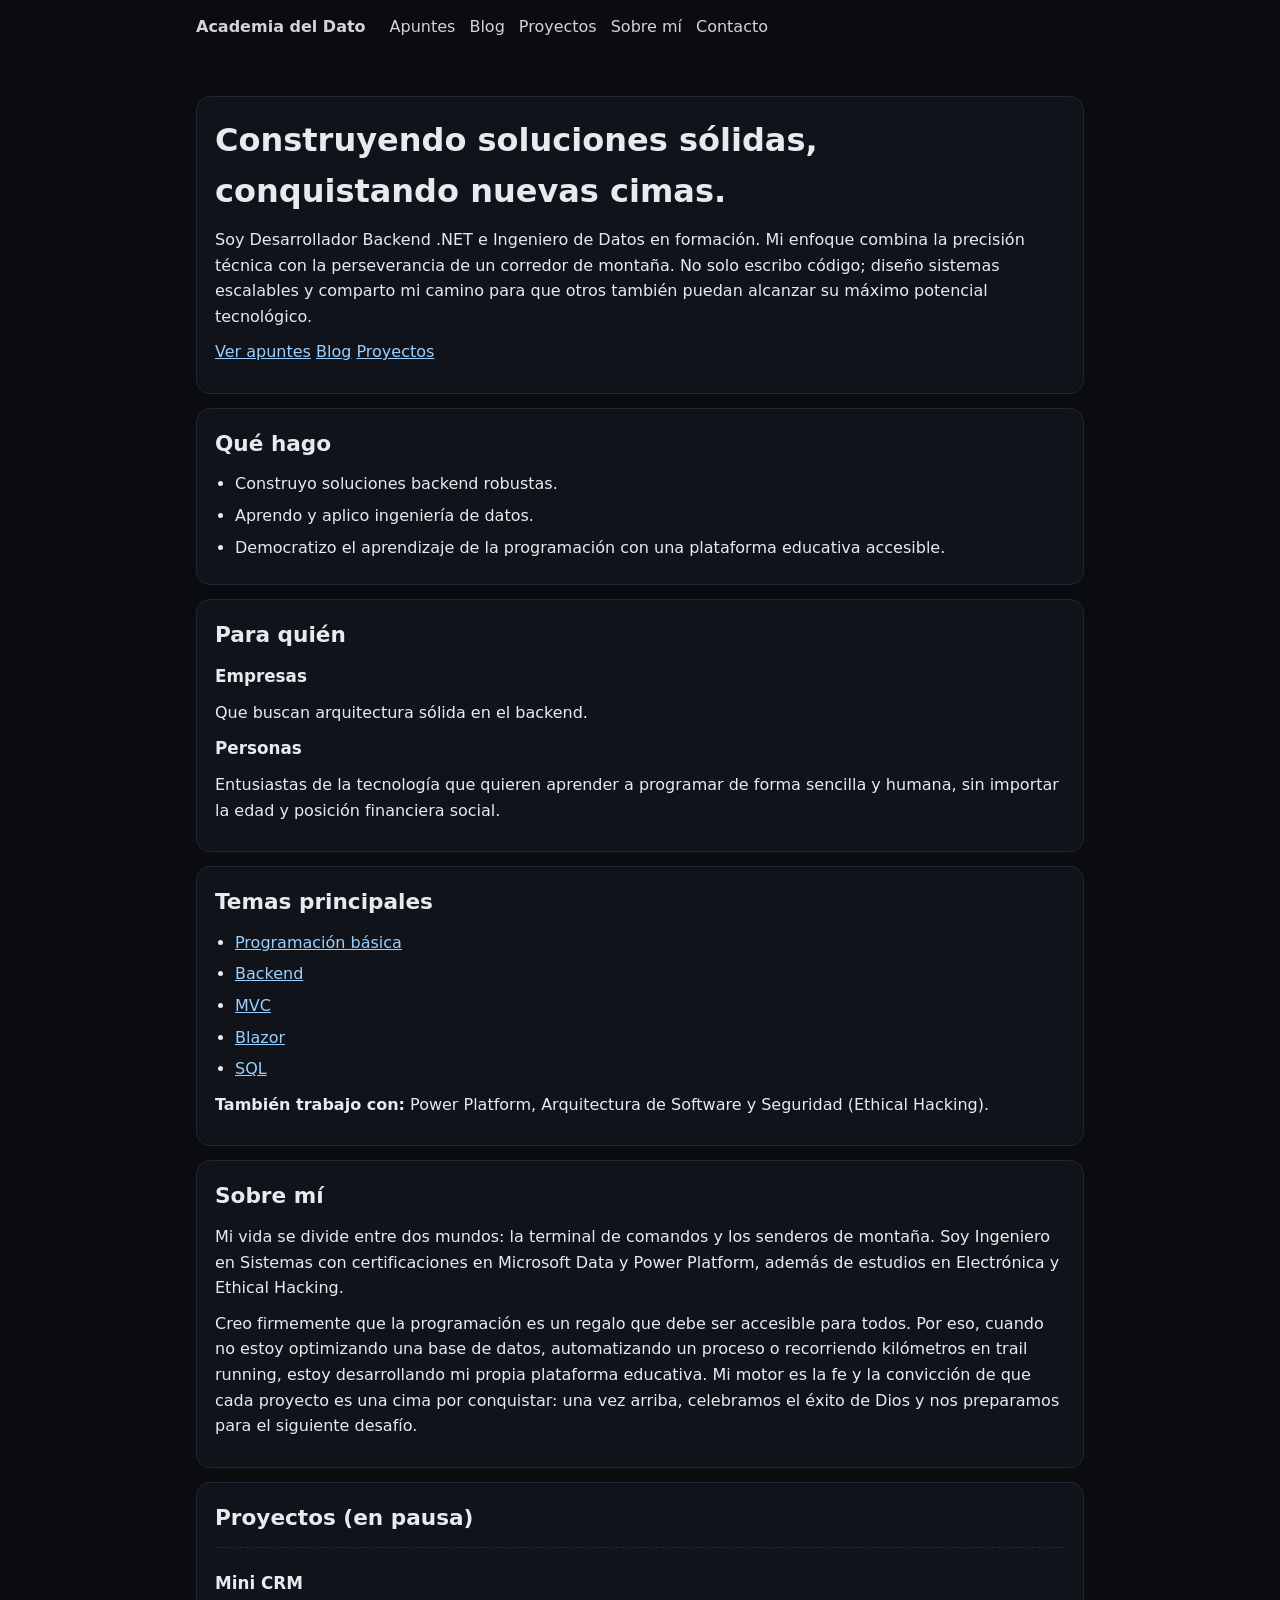
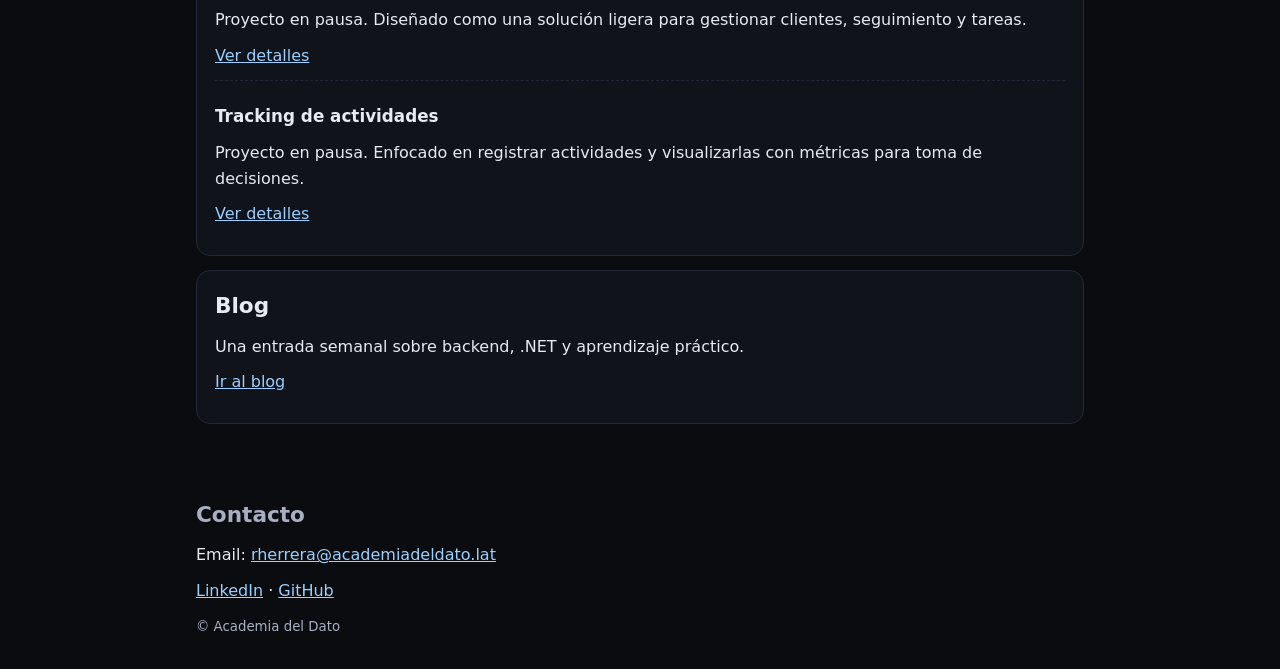
<file: index.html>
<!DOCTYPE html>
<html lang="es">
<head>
    <meta charset="UTF-8">
  <nav>

    <a href="../index.html" class="active">Academia del Dato</a>
    <a href="../pages/apuntes.html">Apuntes</a>
    <a href="../pages/blog.html">Blog</a>
    <a href="../pages/proyectos.html">Proyectos</a>
    <a href="#sobre-mi">Sobre mí</a>
    <a href="#contacto">Contacto</a>
  </nav>
  <link rel="stylesheet" href="styles.css">


</header>

<main>

  <!-- HERO -->
  <section id="hero">
    <h1>Construyendo soluciones sólidas, conquistando nuevas cimas.</h1>
    <p>
      Soy Desarrollador Backend .NET e Ingeniero de Datos en formación. Mi enfoque combina la precisión técnica
      con la perseverancia de un corredor de montaña. No solo escribo código; diseño sistemas escalables y comparto
      mi camino para que otros también puedan alcanzar su máximo potencial tecnológico.
    </p>

    <p>
      <a href="../pages/apuntes.html">Ver apuntes</a>
      <a href="../pages/blog.html">Blog</a>
      <a href="../pages/proyectos.html">Proyectos</a>

    </p>
  </section>

  <!-- QUÉ HAGO -->
  <section id="que-hago">
    <h2>Qué hago</h2>
    <ul>
      <li>Construyo soluciones backend robustas.</li>
      <li>Aprendo y aplico ingeniería de datos.</li>
      <li>Democratizo el aprendizaje de la programación con una plataforma educativa accesible.</li>
    </ul>
  </section>

  <!-- PARA QUIÉN -->
  <section id="para-quien">
    <h2>Para quién</h2>
    <div>
      <h3>Empresas</h3>
      <p>Que buscan arquitectura sólida en el backend.</p>
    </div>
    <div>
      <h3>Personas</h3>
      <p>
        Entusiastas de la tecnología que quieren aprender a programar de forma sencilla y humana,
        sin importar la edad y posición financiera social.
      </p>
    </div>
  </section>

  <!-- TEMAS PRINCIPALES -->
  <section id="temas">
    <h2>Temas principales</h2>
    <ul>
      <li><a href="..pages/apuntes.html#programacion-basica">Programación básica</a></li>
      <li><a href="..pages/apuntes.html#backend">Backend</a></li>
      <li><a href="..pages/apuntes.html#mvc">MVC</a></li>
      <li><a href="..pages/apuntes.html#blazor">Blazor</a></li>
      <li><a href="..pages/apuntes.html#sql">SQL</a></li>
    </ul>

    <p>
      <strong>También trabajo con:</strong> Power Platform, Arquitectura de Software y Seguridad (Ethical Hacking).
    </p>
  </section>

  <!-- SOBRE MÍ -->
  <section id="sobre-mi">
    <h2>Sobre mí</h2>
    <p>
      Mi vida se divide entre dos mundos: la terminal de comandos y los senderos de montaña. Soy Ingeniero en Sistemas
      con certificaciones en Microsoft Data y Power Platform, además de estudios en Electrónica y Ethical Hacking.
    </p>
    <p>
      Creo firmemente que la programación es un regalo que debe ser accesible para todos. Por eso, cuando no estoy
      optimizando una base de datos, automatizando un proceso o recorriendo kilómetros en trail running, estoy
      desarrollando mi propia plataforma educativa. Mi motor es la fe y la convicción de que cada proyecto es una cima
      por conquistar: una vez arriba, celebramos el éxito de Dios y nos preparamos para el siguiente desafío.
    </p>
  </section>

  <!-- PROYECTOS -->
  <section id="proyectos">
    <h2>Proyectos (en pausa)</h2>

    <article>
      <h3>Mini CRM</h3>
      <p>
        Proyecto en pausa. Diseñado como una solución ligera para gestionar clientes, seguimiento y tareas.
      </p>
      <p><a href="/proyectos.html#mini-crm">Ver detalles</a></p>
    </article>

    <article>
      <h3>Tracking de actividades</h3>
      <p>
        Proyecto en pausa. Enfocado en registrar actividades y visualizarlas con métricas para toma de decisiones.
      </p>
      <p><a href="/proyectos.html#tracking">Ver detalles</a></p>
    </article>
  </section>

  <!-- BLOG -->
  <section id="blog">
    <h2>Blog</h2>
    <p>Una entrada semanal sobre backend, .NET y aprendizaje práctico.</p>
    <p><a href="/blog.html">Ir al blog</a></p>
  </section>

</main>

<footer id="contacto">
  <h2>Contacto</h2>
  <p>Email: <a href="mailto:rherrera@academiadeldato.lat">rherrera@academiadeldato.lat</a></p>
  <p>
    <a href="#">LinkedIn</a> ·
    <a href="#">GitHub</a>
  </p>
  <small>© Academia del Dato</small>
</footer>
</html>
</file>
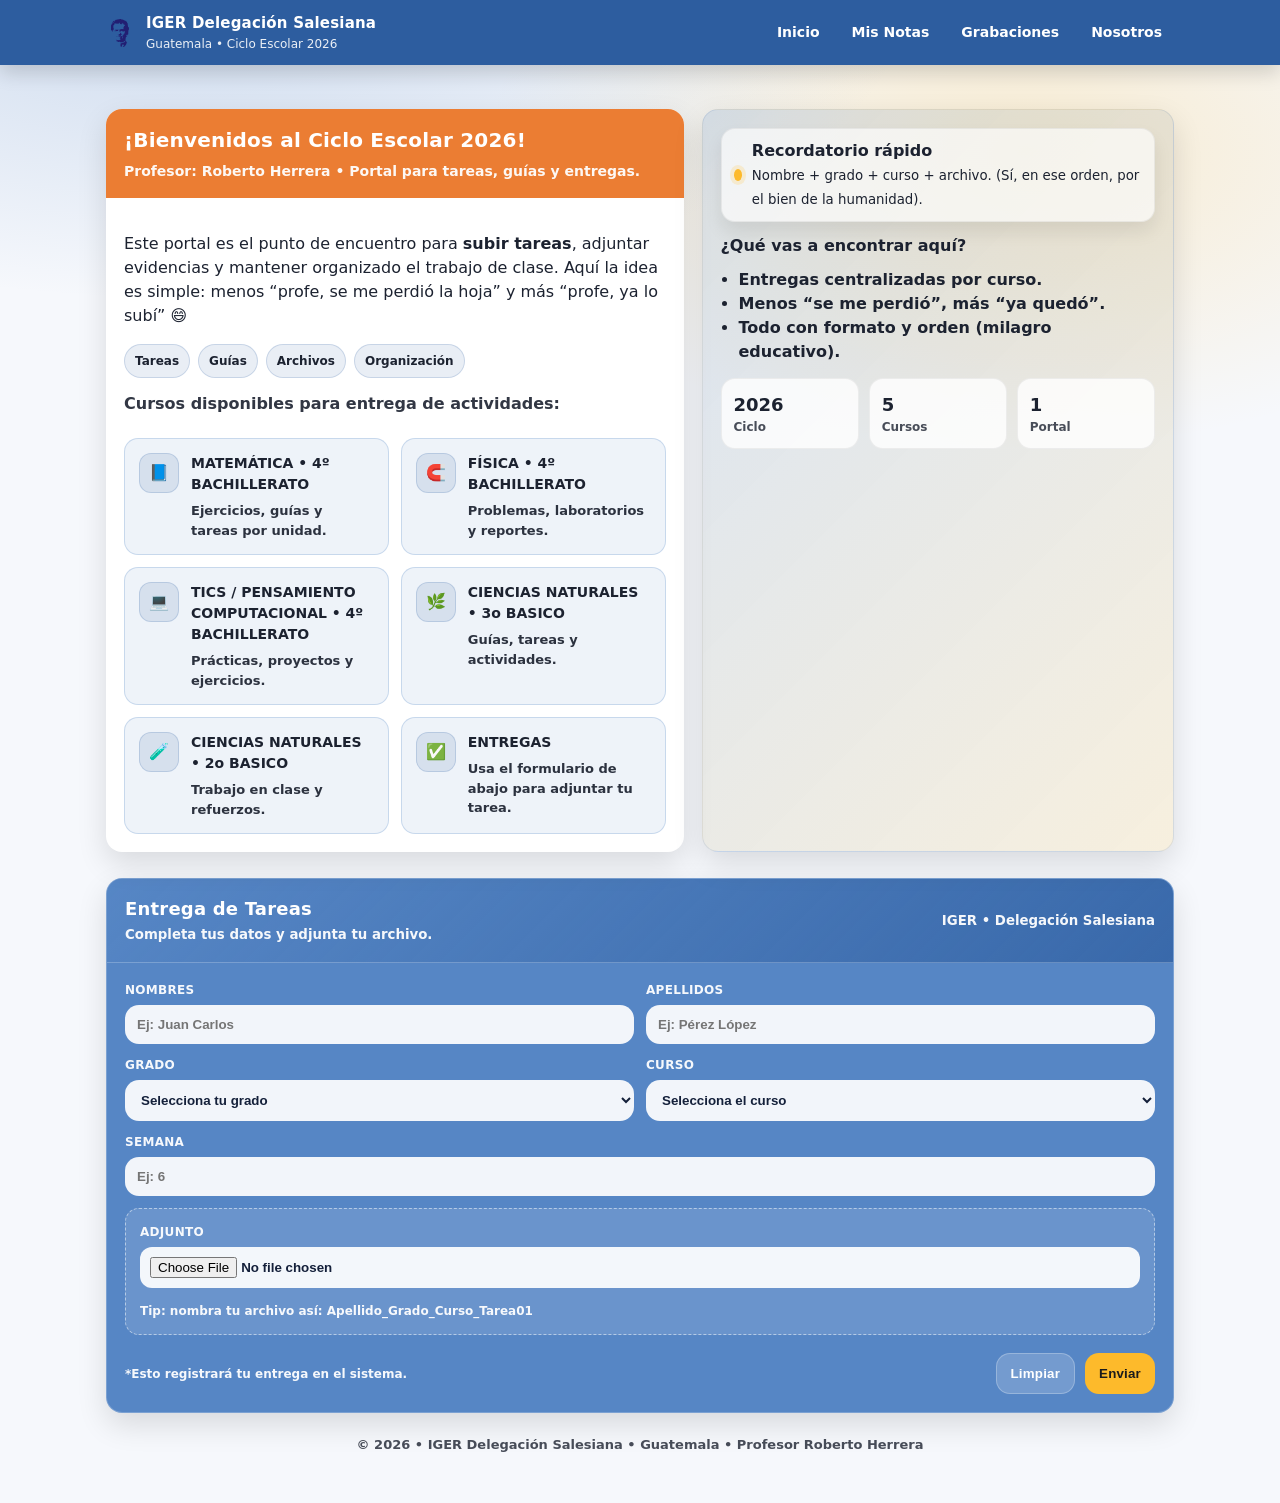
<file: iger/index.html>
<!DOCTYPE html>
<html lang="es">
<head>
  <meta charset="UTF-8" />
  <meta name="viewport" content="width=device-width, initial-scale=1.0" />
  <title>IGER Delegación Salesiana | Bienvenida 2026</title>

  <link rel="stylesheet" href="styles.css">
</head>

<body>
  <!-- NAVBAR -->
  <header class="navbar">
    <div class="navwrap">
      <div class="brand">
       <div class="logo" aria-label="Logo IGER">
    <img src="img/quetzal.svg" alt="Logo IGER" width="78" height="78">
  </div>
        <div>
          <h1>IGER Delegación Salesiana</h1>
          <p>Guatemala • Ciclo Escolar 2026</p>
        </div>
      </div>

      <nav aria-label="Menú principal">
        <ul class="navmenu">
          <li><a href="index.html">Inicio</a></li>
      <li><a href="Pages/Notas.html">Mis Notas</a></li>
      <li><a href="Pages/grabaciones.html">Grabaciones</a></li>
      <li><a href="Pages/Nosotros.html">Nosotros</a></li>
        </ul>
      </nav>
    </div>
  </header>

  <main class="container">
    <!-- HERO -->
    <section class="hero">
      <article class="card">
        <div class="card-head">
          <h2>¡Bienvenidos al Ciclo Escolar 2026!</h2>
          <p>Profesor: Roberto Herrera • Portal para tareas, guías y entregas.</p>
        </div>
        <div class="card-body">
          <p>
            Este portal es el punto de encuentro para <b>subir tareas</b>, adjuntar evidencias y mantener
            organizado el trabajo de clase. Aquí la idea es simple: menos “profe, se me perdió la hoja” y más
            “profe, ya lo subí” 😄
          </p>

          <div class="chips" aria-label="Etiquetas">
            <span class="chip">Tareas</span>
            <span class="chip">Guías</span>
            <span class="chip">Archivos</span>
            <span class="chip">Organización</span>
          </div>

          <p style="margin-top:14px; font-weight:650; opacity:.9;">
            Cursos disponibles para entrega de actividades:
          </p>

          <div class="courses">
            <div class="grid">
              <div class="course">
                <div class="icon">📘</div>
                <div>
                  <h4>MATEMÁTICA • 4º BACHILLERATO</h4>
                  <p>Ejercicios, guías y tareas por unidad.</p>
                </div>
              </div>

              <div class="course">
                <div class="icon">🧲</div>
                <div>
                  <h4>FÍSICA • 4º BACHILLERATO</h4>
                  <p>Problemas, laboratorios y reportes.</p>
                </div>
              </div>

              <div class="course">
                <div class="icon">💻</div>
                <div>
                  <h4>TICS / PENSAMIENTO COMPUTACIONAL • 4º BACHILLERATO</h4>
                  <p>Prácticas, proyectos y ejercicios.</p>
                </div>
              </div>

              <div class="course">
                <div class="icon">🌿</div>
                <div>
                  <h4>CIENCIAS NATURALES • 3o BASICO</h4>
                  <p>Guías, tareas y actividades.</p>
                </div>
              </div>

              <div class="course">
                <div class="icon">🧪</div>
                <div>
                  <h4>CIENCIAS NATURALES • 2o BASICO</h4>
                  <p>Trabajo en clase y refuerzos.</p>
                </div>
              </div>

              <div class="course">
                <div class="icon">✅</div>
                <div>
                  <h4>ENTREGAS</h4>
                  <p>Usa el formulario de abajo para adjuntar tu tarea.</p>
                </div>
              </div>
            </div>
          </div>
        </div>
      </article>

      <aside class="card aside">
        <div class="card-body">
          <div class="badge">
            <span class="dot"></span>
            <div>
              <b>Recordatorio rápido</b><br />
              <small>Nombre + grado + curso + archivo. (Sí, en ese orden, por el bien de la humanidad).</small>
            </div>
          </div>

          <p style="margin: 0 0 10px; font-weight:700;">
            ¿Qué vas a encontrar aquí?
          </p>
          <ul style="margin:0; padding-left:18px; font-weight:650;">
            <li>Entregas centralizadas por curso.</li>
            <li>Menos “se me perdió”, más “ya quedó”.</li>
            <li>Todo con formato y orden (milagro educativo).</li>
          </ul>

          <div class="kpi" aria-label="Indicadores">
            <div class="mini">
              <b>2026</b>
              <span>Ciclo</span>
            </div>
            <div class="mini">
              <b>5</b>
              <span>Cursos</span>
            </div>
            <div class="mini">
              <b>1</b>
              <span>Portal</span>
            </div>
          </div>
        </div>
      </aside>
    </section>

    <!-- FORM -->
<section class="form-section" aria-label="Formulario de entrega">
  <div class="form-wrap">
    <div class="form-head">
      <div>
        <h3>Entrega de Tareas</h3>
        <small>Completa tus datos y adjunta tu archivo.</small>
      </div>
      <small style="font-weight:800;">IGER • Delegación Salesiana</small>
    </div>

    <!-- ✅ CAMBIOS CLAVE: action, method, enctype -->
    <form action="insert.php" method="POST" enctype="multipart/form-data">
      <div class="field">
        <label for="nombres">Nombres</label>
        <input id="nombres" name="nombres" type="text" placeholder="Ej: Juan Carlos" required />
      </div>

      <div class="field">
        <label for="apellidos">Apellidos</label>
        <input id="apellidos" name="apellidos" type="text" placeholder="Ej: Pérez López" required />
      </div>

      <div class="field">
        <label for="grado">Grado</label>
        <select id="grado" name="grado" required>
          <option value="" selected>Selecciona tu grado</option>
          <option>2o BASICO</option>
          <option>3o BASICO</option>
          <option>4o BACHILLERATO</option>
        </select>
      </div>

      <div class="field">
        <label for="curso">Curso</label>
        <select id="curso" name="curso" required>
          <option value="" selected>Selecciona el curso</option>
          <option>MATEMATICA</option>
          <option>FISICA</option>
          <option>TICS</option>
          <option>CIENCIAS NATURALES</option>
        </select>
      </div>

      <!-- ✅ NUEVO: Semana -->
      <div class="field full">
        <label for="semana">Semana</label>
        <input
          id="semana"
          name="semana"
          type="number"
          min="1"
          max="52"
          placeholder="Ej: 6"
          required
        />
      </div>

      <div class="field full upload">
        <label for="archivo">Adjunto</label>
        <input id="archivo" name="archivo" type="file" required />
        <div class="hint" style="margin-top:8px;">
          Tip: nombra tu archivo así: <b>Apellido_Grado_Curso_Tarea01</b>
        </div>
      </div>

      <div class="actions">
        <span class="hint">*Esto registrará tu entrega en el sistema.</span>
        <div style="display:flex; gap:10px; flex-wrap:wrap;">
          <button class="btn btn-secondary" type="reset">Limpiar</button>

          <!-- ✅ CAMBIO: submit real -->
          <button class="btn btn-primary" type="submit">Enviar</button>
        </div>
      </div>
    </form>
  </div>
</section>

    <footer>
      © 2026 • IGER Delegación Salesiana • Guatemala • Profesor Roberto Herrera
    </footer>
  </main>
</body>
</html>
</file>
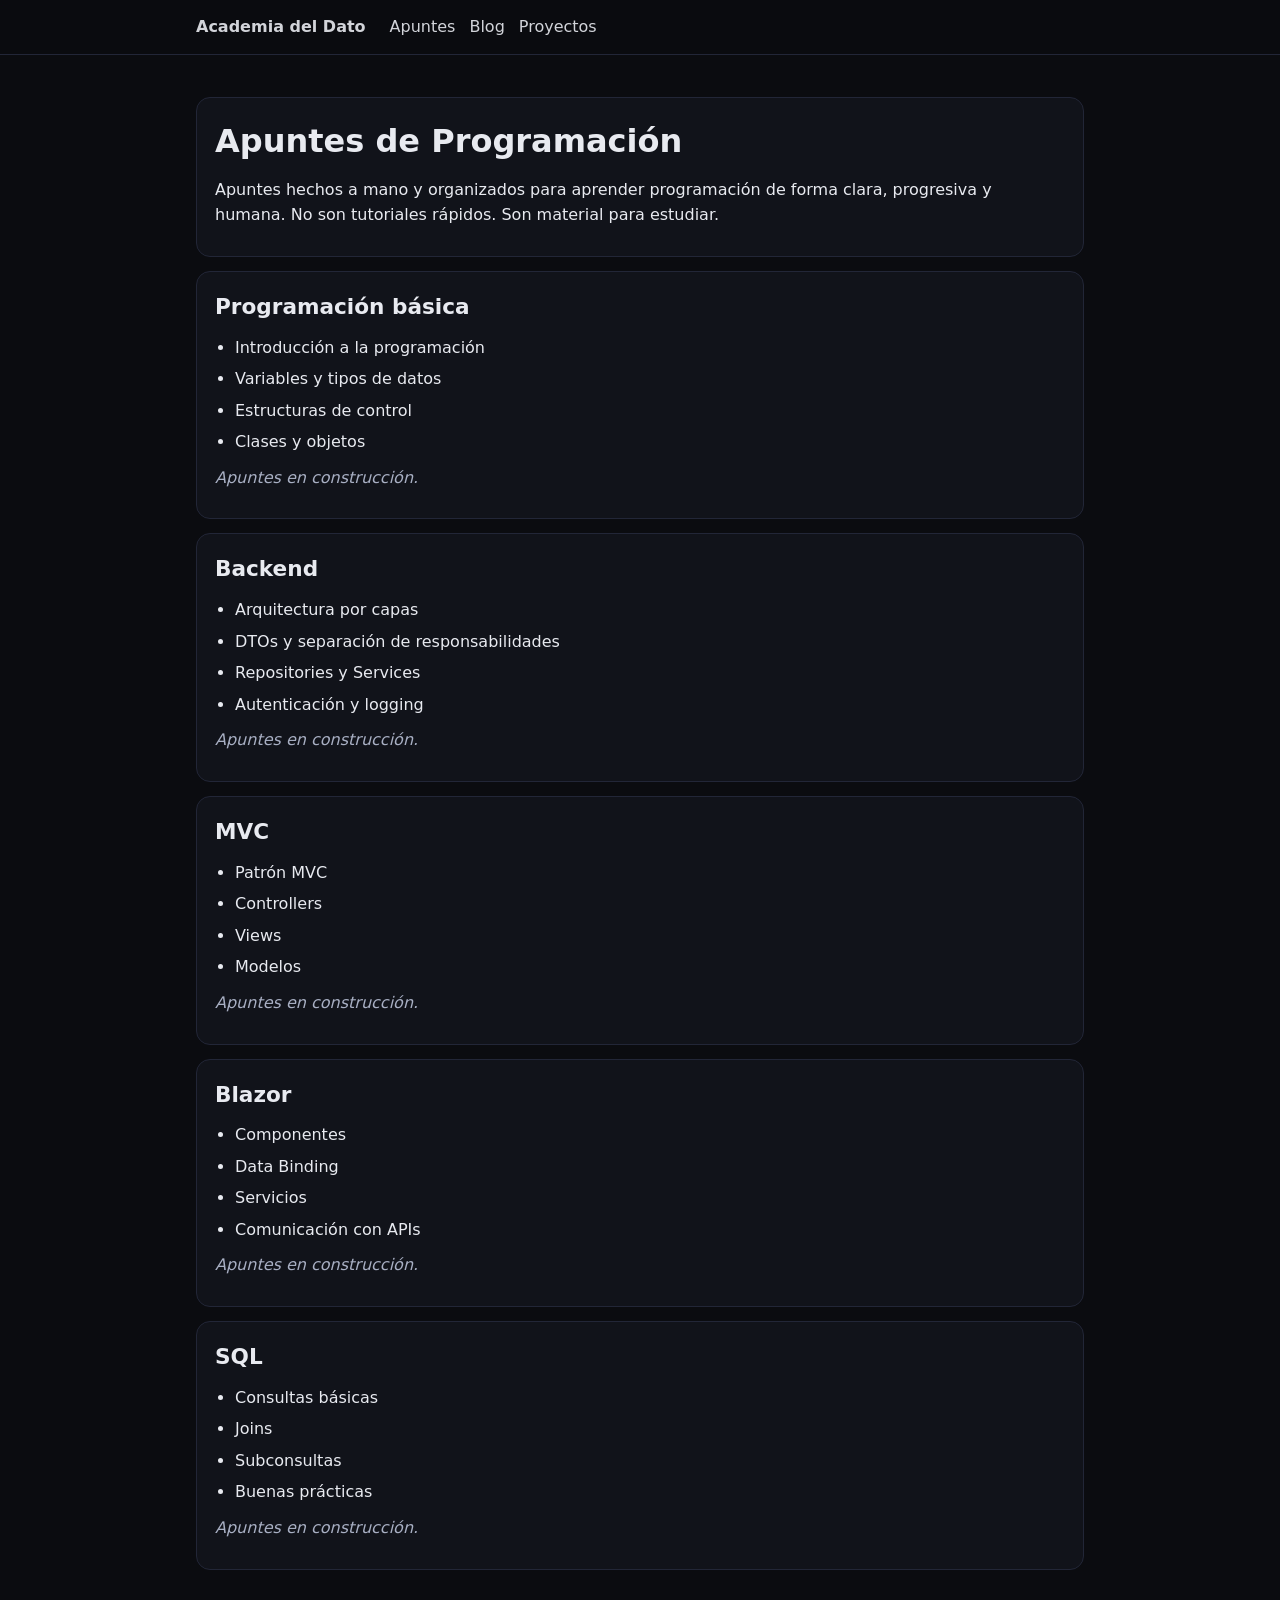
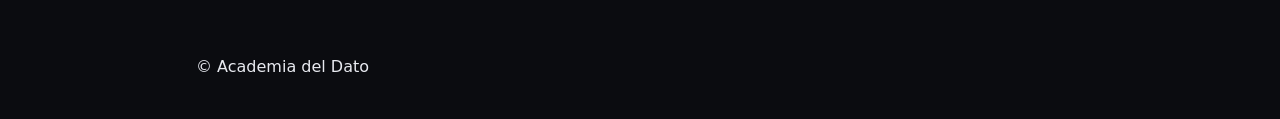
<file: pages/apuntes.html>
<!DOCTYPE html>
<html lang="es">
<header>
     <meta charset="UTF-8">
  <nav>
    <a href="../index.html">Academia del Dato</a>
    <a href="../pages/apuntes.html" class="active">Apuntes</a>
    <a href="../pages/blog.html">Blog</a>
    <a href="../pages/proyectos.html">Proyectos</a>
  </nav>
  <link rel="stylesheet" href="../styles.css">

</header>

<main>

  <section id="intro">
    <h1>Apuntes de Programación</h1>
    <p>
      Apuntes hechos a mano y organizados para aprender programación de forma
      clara, progresiva y humana.  
      No son tutoriales rápidos. Son material para estudiar.
    </p>
  </section>

  <!-- PROGRAMACIÓN BÁSICA -->
  <section id="programacion-basica">
    <h2>Programación básica</h2>
    <ul>
      <li>Introducción a la programación</li>
      <li>Variables y tipos de datos</li>
      <li>Estructuras de control</li>
      <li>Clases y objetos</li>
    </ul>
    <p><em>Apuntes en construcción.</em></p>
  </section>

  <!-- BACKEND -->
  <section id="backend">
    <h2>Backend</h2>
    <ul>
      <li>Arquitectura por capas</li>
      <li>DTOs y separación de responsabilidades</li>
      <li>Repositories y Services</li>
      <li>Autenticación y logging</li>
    </ul>
    <p><em>Apuntes en construcción.</em></p>
  </section>

  <!-- MVC -->
  <section id="mvc">
    <h2>MVC</h2>
    <ul>
      <li>Patrón MVC</li>
      <li>Controllers</li>
      <li>Views</li>
      <li>Modelos</li>
    </ul>
    <p><em>Apuntes en construcción.</em></p>
  </section>

  <!-- BLAZOR -->
  <section id="blazor">
    <h2>Blazor</h2>
    <ul>
      <li>Componentes</li>
      <li>Data Binding</li>
      <li>Servicios</li>
      <li>Comunicación con APIs</li>
    </ul>
    <p><em>Apuntes en construcción.</em></p>
  </section>

  <!-- SQL -->
  <section id="sql">
    <h2>SQL</h2>
    <ul>
      <li>Consultas básicas</li>
      <li>Joins</li>
      <li>Subconsultas</li>
      <li>Buenas prácticas</li>
    </ul>
    <p><em>Apuntes en construcción.</em></p>
  </section>

</main>

<footer>
  <p>© Academia del Dato</p>
</footer>
</html>
</file>
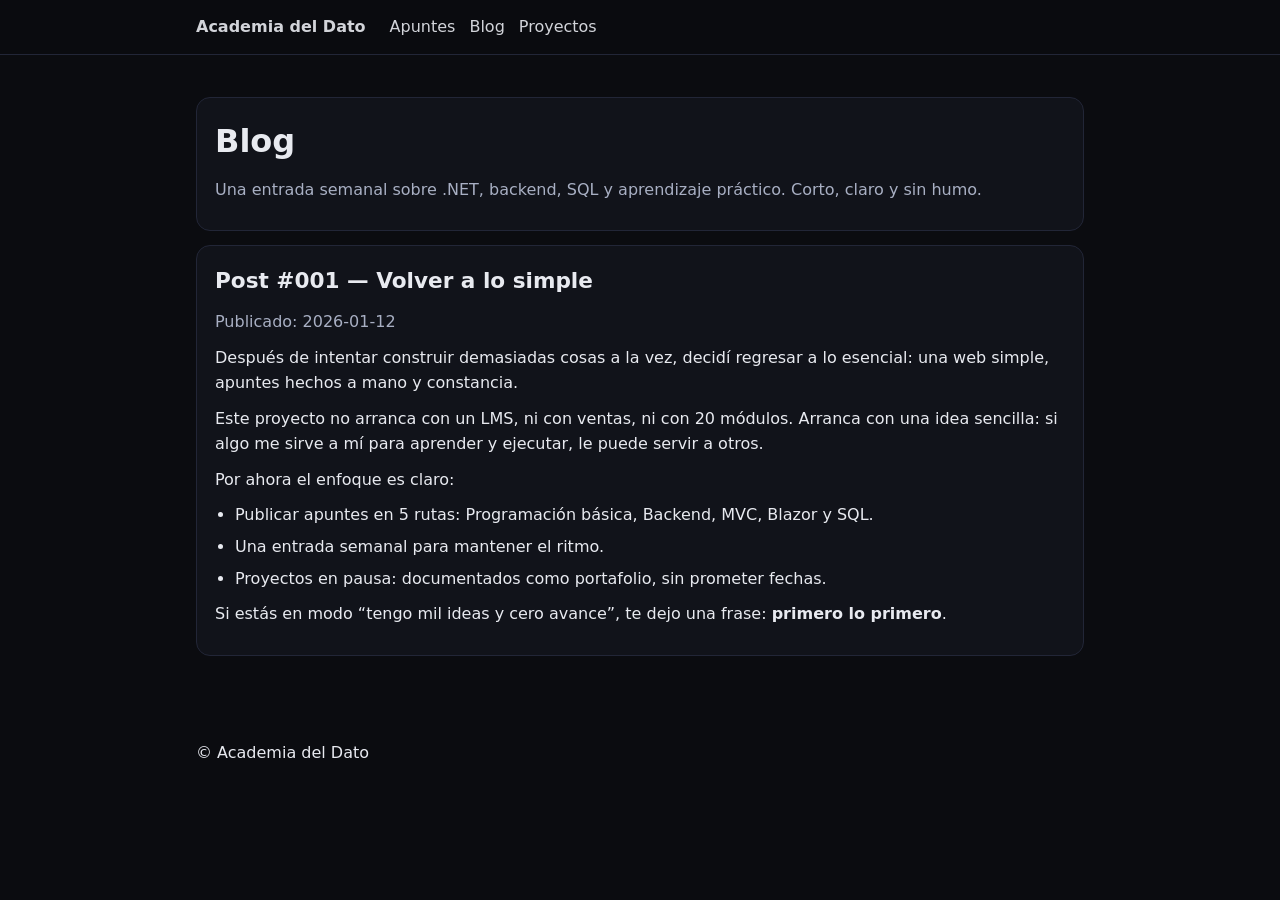
<file: pages/blog.html>
<!DOCTYPE html>
<html lang="es">
<header>
     <meta charset="UTF-8">
  <nav>
    <a href="../index.html">Academia del Dato</a>
     <a href="../pages/apuntes.html">Apuntes</a>
    <a href="../pages/blog.html" class="active">Blog</a>
    <a href="../pages/proyectos.html">Proyectos</a>
  </nav>
   <link rel="stylesheet" href="../styles.css">
</header>

<main>
  <section id="intro">
    <h1>Blog</h1>
    <p class="muted">
      Una entrada semanal sobre .NET, backend, SQL y aprendizaje práctico.
      Corto, claro y sin humo.
    </p>
  </section>

  <section id="post-001">
    <h2>Post #001 — Volver a lo simple</h2>
    <p class="muted">Publicado: 2026-01-12</p>

    <p>
      Después de intentar construir demasiadas cosas a la vez, decidí regresar a lo esencial:
      una web simple, apuntes hechos a mano y constancia.
    </p>

    <p>
      Este proyecto no arranca con un LMS, ni con ventas, ni con 20 módulos.
      Arranca con una idea sencilla: si algo me sirve a mí para aprender y ejecutar,
      le puede servir a otros.
    </p>

    <p>
      Por ahora el enfoque es claro:
    </p>

    <ul>
      <li>Publicar apuntes en 5 rutas: Programación básica, Backend, MVC, Blazor y SQL.</li>
      <li>Una entrada semanal para mantener el ritmo.</li>
      <li>Proyectos en pausa: documentados como portafolio, sin prometer fechas.</li>
    </ul>

    <p>
      Si estás en modo “tengo mil ideas y cero avance”, te dejo una frase:
      <strong>primero lo primero</strong>.
    </p>
  </section>
</main>

<footer>
  <p>© Academia del Dato</p>
</footer>
</html>
</file>
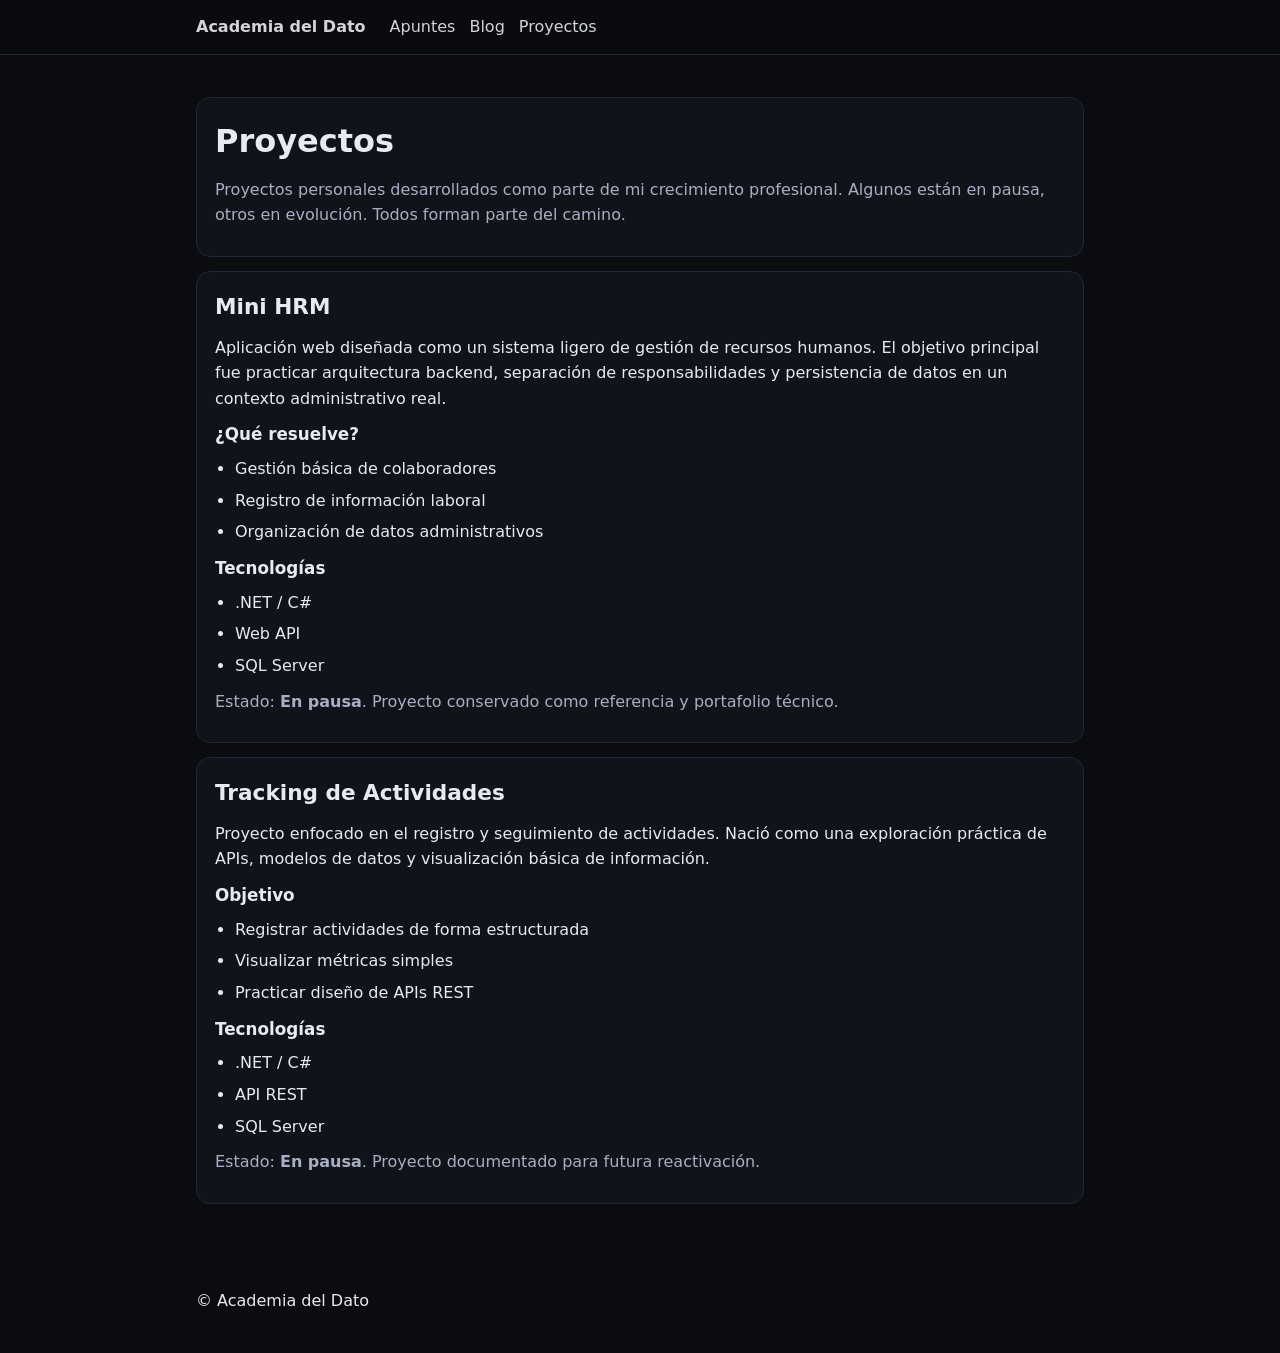
<file: pages/proyectos.html>
<!DOCTYPE html>
<html lang="es">
<head>
  <meta charset="UTF-8">
  <title>Proyectos | Academia del Dato</title>
  <link rel="stylesheet" href="../styles.css">
</head>
<body>

<header>
  <nav>
    <a href="../index.html">Academia del Dato</a>
    <a href="apuntes.html">Apuntes</a>
    <a href="blog.html">Blog</a>
    <a href="proyectos.html" class="active">Proyectos</a>
  </nav>
</header>

<main>

  <!-- INTRO -->
  <section id="intro">
    <h1>Proyectos</h1>
    <p class="muted">
      Proyectos personales desarrollados como parte de mi crecimiento profesional.
      Algunos están en pausa, otros en evolución. Todos forman parte del camino.
    </p>
  </section>

  <section id="mini-hrm">
  <h2>Mini HRM</h2>
  <p>
    Aplicación web diseñada como un sistema ligero de gestión de recursos humanos.
    El objetivo principal fue practicar arquitectura backend, separación de
    responsabilidades y persistencia de datos en un contexto administrativo real.
  </p>

  <h3>¿Qué resuelve?</h3>
  <ul>
    <li>Gestión básica de colaboradores</li>
    <li>Registro de información laboral</li>
    <li>Organización de datos administrativos</li>
  </ul>

  <h3>Tecnologías</h3>
  <ul>
    <li>.NET / C#</li>
    <li>Web API</li>
    <li>SQL Server</li>
  </ul>

  <p class="muted">
    Estado: <strong>En pausa</strong>.  
    Proyecto conservado como referencia y portafolio técnico.
  </p>
</section>


  <!-- TRACKING -->
  <section id="tracking">
    <h2>Tracking de Actividades</h2>
    <p>
      Proyecto enfocado en el registro y seguimiento de actividades.
      Nació como una exploración práctica de APIs, modelos de datos y
      visualización básica de información.
    </p>

    <h3>Objetivo</h3>
    <ul>
      <li>Registrar actividades de forma estructurada</li>
      <li>Visualizar métricas simples</li>
      <li>Practicar diseño de APIs REST</li>
    </ul>

    <h3>Tecnologías</h3>
    <ul>
      <li>.NET / C#</li>
      <li>API REST</li>
      <li>SQL Server</li>
    </ul>

    <p class="muted">
      Estado: <strong>En pausa</strong>.  
      Proyecto documentado para futura reactivación.
    </p>
  </section>

</main>

<footer>
  <p>© Academia del Dato</p>
</footer>

</body>
</html>
</file>
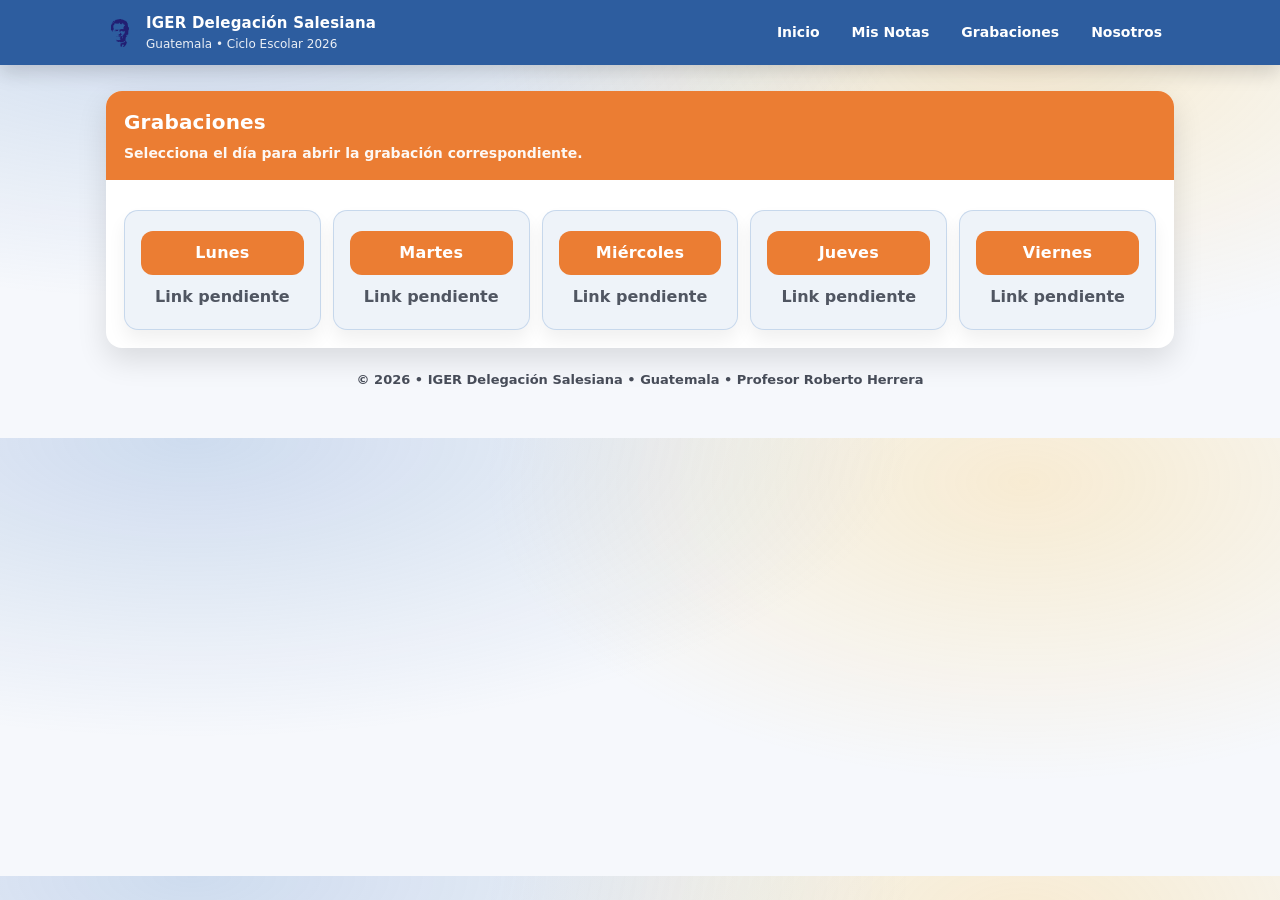
<file: iger/Pages/grabaciones.html>
<!DOCTYPE html>
<html lang="es">
<head>
  <meta charset="UTF-8" />
  <meta name="viewport" content="width=device-width, initial-scale=1.0" />
  <title>IGER Delegación Salesiana | Grabaciones</title>
  <link rel="stylesheet" href="../styles.css" />


</head>
<body>

<header class="navbar">
  <div class="navwrap">

    <div class="brand">
      <div class="logo" aria-label="Logo IGER">
        <img src="../img/quetzal.svg" alt="Logo IGER" />
      </div>
      <div>
        <h1>IGER Delegación Salesiana</h1>
        <p>Guatemala • Ciclo Escolar 2026</p>
      </div>
    </div>

    <nav aria-label="Menú principal">
      <ul class="navmenu">
        <li><a href="../index.html">Inicio</a></li>
      <li><a href="../Pages/Notas.html">Mis Notas</a></li>
      <li><a href="../Pages/grabaciones.html">Grabaciones</a></li>
      <li><a href="../Pages/Nosotros.html">Nosotros</a></li>
      </ul>
    </nav>

  </div>
</header>

<main class="container">

  <section class="card">
    <div class="card-head">
      <h2>Grabaciones</h2>
      <p>Selecciona el día para abrir la grabación correspondiente.</p>
    </div>

    <div class="card-body">
      <div class="recordings-grid">

        <a class="rec-box" href="javascript:void(0)">
          <span class="rec-day">Lunes</span>
          <span class="rec-sub">Link pendiente</span>
        </a>

        <a class="rec-box" href="javascript:void(0)">
          <span class="rec-day">Martes</span>
          <span class="rec-sub">Link pendiente</span>
        </a>

        <a class="rec-box" href="javascript:void(0)">
          <span class="rec-day">Miércoles</span>
          <span class="rec-sub">Link pendiente</span>
        </a>

        <a class="rec-box" href="javascript:void(0)">
          <span class="rec-day">Jueves</span>
          <span class="rec-sub">Link pendiente</span>
        </a>

        <a class="rec-box" href="javascript:void(0)">
          <span class="rec-day">Viernes</span>
          <span class="rec-sub">Link pendiente</span>
        </a>

      </div>
    </div>
  </section>

  <footer>
    © 2026 • IGER Delegación Salesiana • Guatemala • Profesor Roberto Herrera
  </footer>

</main>

</body>
</html>
</file>
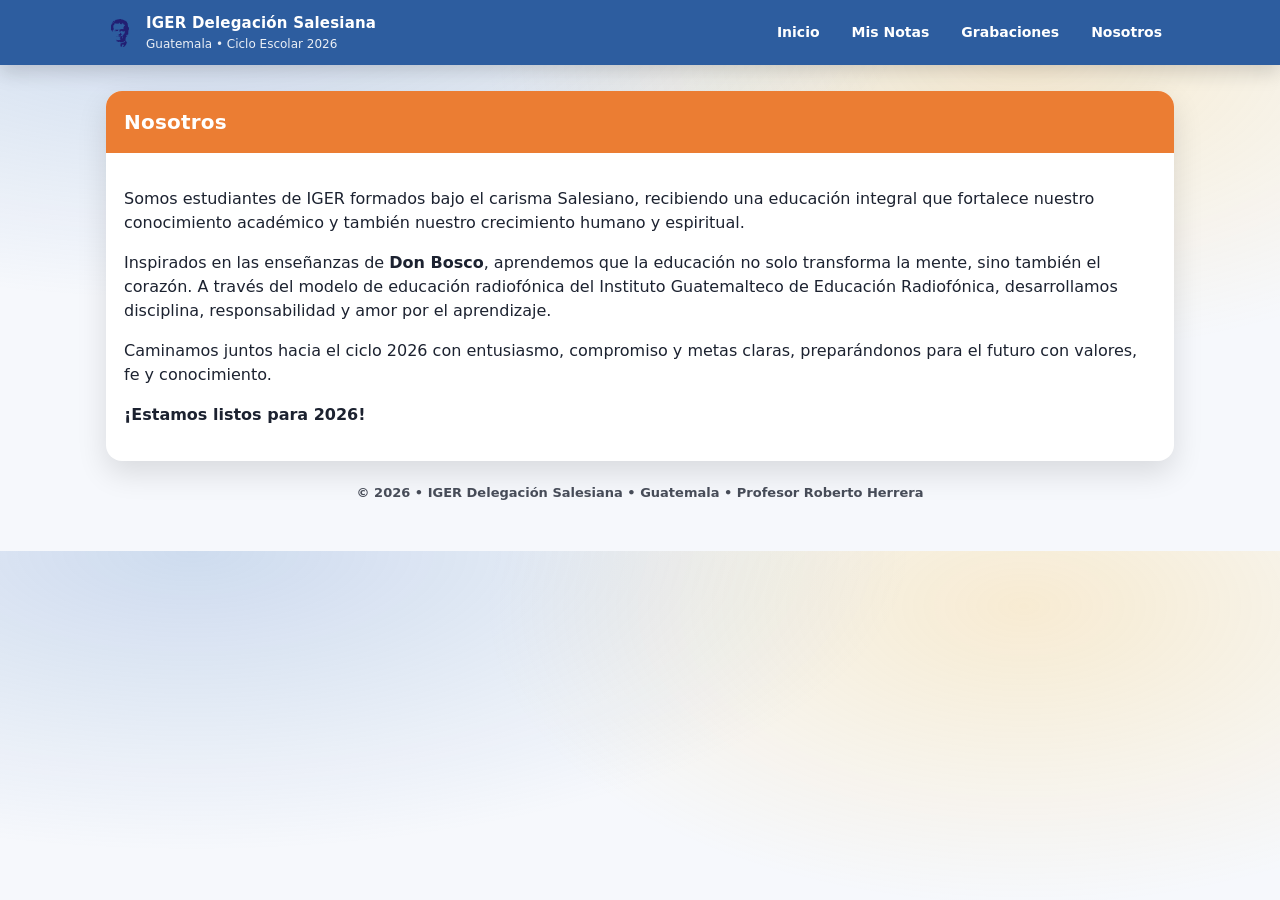
<file: iger/Pages/Nosotros.html>
<!DOCTYPE html>
<html lang="es">
<head>
  <meta charset="UTF-8">
  <meta name="viewport" content="width=device-width, initial-scale=1.0">
  <title>Nosotros | IGER</title>

  <link rel="stylesheet" href="../styles.css?v=2">
</head>

<body>

<header class="navbar">
  <div class="navwrap">

    <div class="brand">
      <div class="logo">
        <img src="../img/quetzal.svg" alt="Logo IGER">
      </div>
      <div>
        <h1>IGER Delegación Salesiana</h1>
        <p>Guatemala • Ciclo Escolar 2026</p>
      </div>
    </div>

    <ul class="navmenu">
    <li><a href="../index.html">Inicio</a></li>
    <li><a href="../Pages/Notas.html">Mis Notas</a></li>
    <li><a href="../Pages/grabaciones.html">Grabaciones</a></li>
    <li><a href="../Pages/Nosotros.html">Nosotros</a></li>
    </ul>

  </div>
</header>

<main class="container">

<section class="card">
  <div class="card-head">
    <h2>Nosotros</h2>
  </div>

  <div class="card-body">
    <p>
      Somos estudiantes de IGER formados bajo el carisma Salesiano, recibiendo una educación integral que fortalece
      nuestro conocimiento académico y también nuestro crecimiento humano y espiritual.
    </p>

    <p>
      Inspirados en las enseñanzas de <strong>Don Bosco</strong>, aprendemos que la educación no solo transforma la mente,
      sino también el corazón. A través del modelo de educación radiofónica del Instituto Guatemalteco de Educación
      Radiofónica, desarrollamos disciplina, responsabilidad y amor por el aprendizaje.
    </p>

    <p>
      Caminamos juntos hacia el ciclo 2026 con entusiasmo, compromiso y metas claras,
      preparándonos para el futuro con valores, fe y conocimiento.
    </p>

    <p><strong>¡Estamos listos para 2026!</strong></p>
  </div>
</section>

<footer>
  © 2026 • IGER Delegación Salesiana • Guatemala • Profesor Roberto Herrera
</footer>

</main>

</body>
</html>
</file>
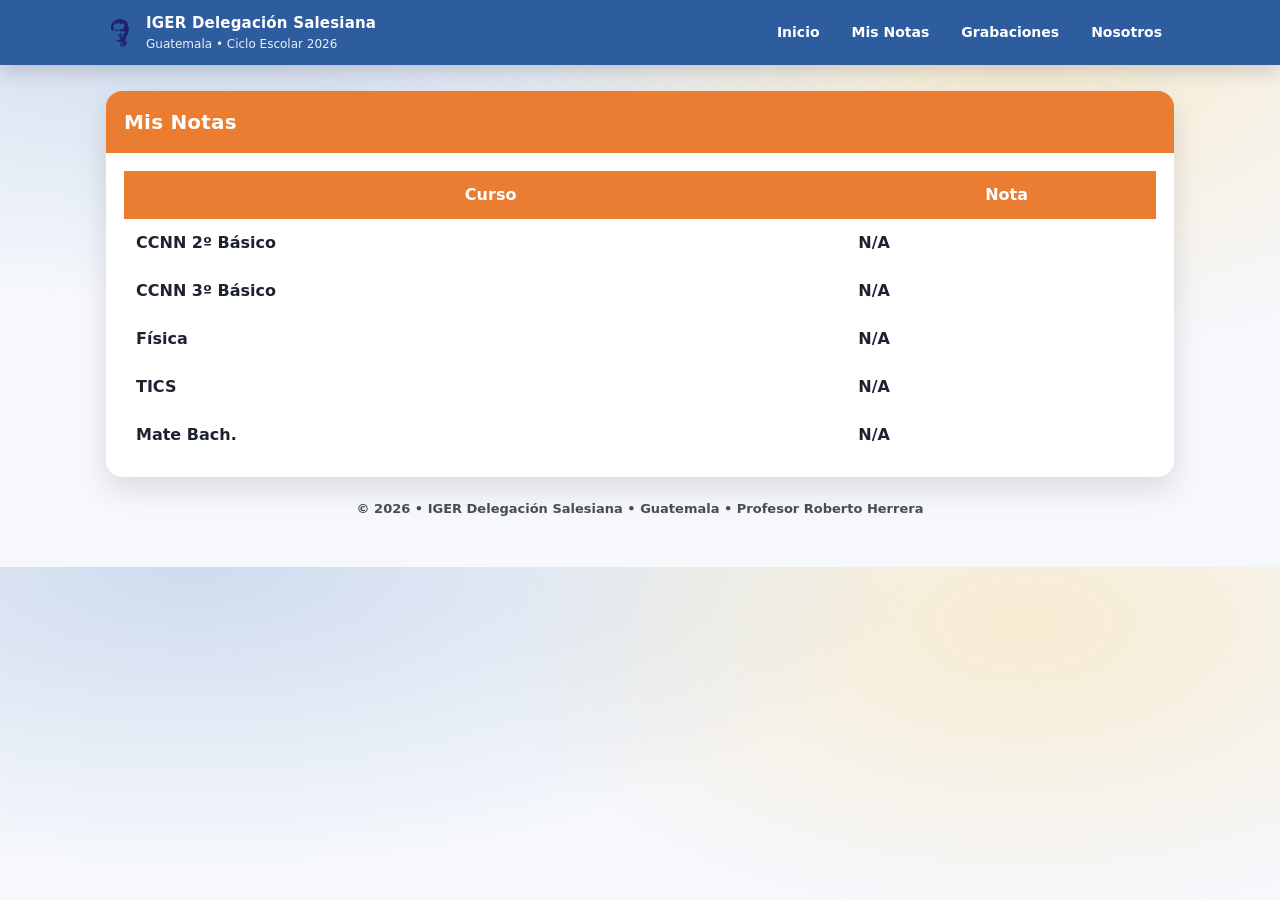
<file: iger/Pages/Notas.html>
<!DOCTYPE html>
<html lang="es">
<head>
  <meta charset="UTF-8">
  <meta name="viewport" content="width=device-width, initial-scale=1.0">
  <title>Mis Notas | IGER</title>

  <link rel="stylesheet" href="../styles.css?v=1">
</head>

<body>

<header class="navbar">
  <div class="navwrap">

    <div class="brand">
      <div class="logo">
        <img src="../img/quetzal.svg" alt="Logo IGER">
      </div>
      <div>
        <h1>IGER Delegación Salesiana</h1>
        <p>Guatemala • Ciclo Escolar 2026</p>
      </div>
    </div>

    <ul class="navmenu">
      <li><a href="../index.html">Inicio</a></li>
      <li><a href="../Pages/Notas.html">Mis Notas</a></li>
      <li><a href="../Pages/grabaciones.html">Grabaciones</a></li>
      <li><a href="../Pages/Nosotros.html">Nosotros</a></li>
    </ul>

  </div>
</header>

<main class="container">

<section class="card">
  <div class="card-head">
    <h2>Mis Notas</h2>
  </div>

  <div class="card-body">

    <table style="width:100%; border-collapse:collapse; font-weight:600;">
      <thead>
        <tr style="background:var(--orange); color:white;">
          <th style="padding:12px;">Curso</th>
          <th style="padding:12px;">Nota</th>
        </tr>
      </thead>

      <tbody>
        <tr><td style="padding:12px;">CCNN 2º Básico</td><td>N/A</td></tr>
        <tr><td style="padding:12px;">CCNN 3º Básico</td><td>N/A</td></tr>
        <tr><td style="padding:12px;">Física</td><td>N/A</td></tr>
        <tr><td style="padding:12px;">TICS</td><td>N/A</td></tr>
        <tr><td style="padding:12px;">Mate Bach.</td><td>N/A</td></tr>
      </tbody>
    </table>

  </div>
</section>

<footer>
  © 2026 • IGER Delegación Salesiana • Guatemala • Profesor Roberto Herrera
</footer>

</main>

</body>
</html>
</file>
<file: styles.css>
:root{
  --bg:#0b0c10;
  --card:#11131a;
  --text:#e8eaf0;
  --muted:#a8afc3;
  --line:#222637;
  --link:#9ad0ff;
  --max: 920px;
}

*{ box-sizing:border-box; }
html,body{ margin:0; padding:0; }
body{
  font-family: system-ui, -apple-system, Segoe UI, Roboto, Arial, sans-serif;
  background: var(--bg);
  color: var(--text);
  line-height: 1.6;
}

header{
  position: sticky;
  top: 0;
  background: rgba(11,12,16,.85);
  backdrop-filter: blur(10px);
  border-bottom: 1px solid var(--line);
  z-index: 10;
}

nav{
  max-width: var(--max);
  margin: 0 auto;
  padding: 14px 16px;
  display: flex;
  gap: 14px;
  flex-wrap: wrap;
  align-items: center;
}

nav a{
  color: var(--text);
  text-decoration: none;
  opacity: .9;
}
nav a:hover{ opacity: 1; text-decoration: underline; }
nav a:first-child{
  font-weight: 700;
  margin-right: 10px;
}

main{
  max-width: var(--max);
  margin: 0 auto;
  padding: 28px 16px 40px;
}

section{
  background: var(--card);
  border: 1px solid var(--line);
  border-radius: 14px;
  padding: 18px 18px;
  margin: 14px 0;
}

h1{ font-size: 2rem; margin: 0 0 8px; }
h2{ font-size: 1.35rem; margin: 0 0 10px; }
h3{ font-size: 1.05rem; margin: 10px 0 6px; }

p{ margin: 10px 0; color: var(--text); }
em, .muted{ color: var(--muted); }

ul{ margin: 8px 0 0; padding-left: 20px; }
li{ margin: 6px 0; }

a{ color: var(--link); }
a:hover{ filter: brightness(1.1); }

article{
  border-top: 1px dashed var(--line);
  padding-top: 12px;
  margin-top: 12px;
}

footer{
  max-width: var(--max);
  margin: 0 auto;
  padding: 20px 16px 30px;
  color: var(--muted);
}

@media (max-width: 520px){
  h1{ font-size: 1.6rem; }
  section{ padding: 16px; }
}
</file>
<file: iger/styles.css>
:root{
      --orange:#EB7D33;
      --nav:#2D5D9F;
      --lightblue:#5686C5;
      --yellow:#FDBA2B;
      --bg:#f6f8fc;
      --text:#1c2230;
      --white:#ffffff;
      --shadow: 0 12px 30px rgba(0,0,0,.12);
      --radius: 16px;
    }

    *{ box-sizing:border-box; }
    body{
      margin:0;
      font-family: system-ui, -apple-system, Segoe UI, Roboto, Arial, sans-serif;
      color:var(--text);
      background: radial-gradient(1200px 500px at 15% 0%, rgba(86,134,197,.25), transparent 60%),
                  radial-gradient(900px 500px at 80% 10%, rgba(253,186,43,.20), transparent 60%),
                  var(--bg);
      line-height:1.5;
    }

    /* NAV */
    .navbar{
      background:var(--nav);
      color:var(--white);
      position:sticky;
      top:0;
      z-index:10;
      box-shadow: 0 8px 18px rgba(0,0,0,.15);
    }
    .navwrap{
      max-width:1100px;
      margin:0 auto;
      padding:12px 16px;
      display:flex;
      align-items:center;
      justify-content:space-between;
      gap:16px;
    }
    .brand{
      display:flex;
      align-items:center;
      gap:12px;
      min-width:220px;
    }
    /* FIX LOGO SVG/IMG EN NAVBAR */
.brand .logo img{
  width:28px;
  height:28px;
  display:block;
  object-fit:contain;
}

    .brand h1{
      font-size:15px;
      margin:0;
      font-weight:800;
      letter-spacing:.2px;
    }
    .brand p{
      margin:0;
      opacity:.9;
      font-size:12px;
    }

    .navmenu{
      display:flex;
      gap:8px;
      list-style:none;
      padding:0;
      margin:0;
      flex-wrap:wrap;
      justify-content:flex-end;
    }
    .navmenu a{
      text-decoration:none;
      color:var(--white);
      padding:10px 12px;
      border-radius:12px;
      font-weight:700;
      font-size:14px;
      display:inline-block;
      transition: transform .08s ease, background .15s ease;
    }
    .navmenu a:hover{
      background: rgba(255,255,255,.12);
      transform: translateY(-1px);
    }

    /* LAYOUT */
    .container{
      max-width:1100px;
      margin:0 auto;
      padding: 26px 16px 48px;
    }

    .hero{
      display:grid;
      grid-template-columns: 1.1fr .9fr;
      gap:18px;
      align-items:stretch;
      margin-top:18px;
    }

    .card{
      background:var(--white);
      border-radius:var(--radius);
      box-shadow:var(--shadow);
      overflow:hidden;
    }

    .card-head{
      background:var(--orange);
      color:var(--white);
      padding:16px 18px;
    }
    .card-head h2{
      margin:0;
      font-size:20px;
      letter-spacing:.2px;
    }
    .card-head p{
      margin:6px 0 0;
      opacity:.95;
      font-weight:600;
      font-size:14px;
    }
    .card-body{
      padding:18px;
    }

    .chips{
      display:flex;
      flex-wrap:wrap;
      gap:8px;
      margin-top:12px;
    }
    .chip{
      background: rgba(45,93,159,.10);
      border: 1px solid rgba(45,93,159,.18);
      padding:7px 10px;
      border-radius:999px;
      font-weight:700;
      font-size:12px;
    }

    .aside{
      background: linear-gradient(135deg, rgba(86,134,197,.18), rgba(253,186,43,.14));
      border: 1px solid rgba(45,93,159,.12);
    }

    .badge{
      display:inline-flex;
      gap:10px;
      align-items:center;
      padding:10px 12px;
      border-radius:14px;
      background: rgba(255,255,255,.65);
      border: 1px solid rgba(0,0,0,.06);
      box-shadow: 0 10px 18px rgba(0,0,0,.08);
      margin-bottom:12px;
    }
    .dot{
      width:12px;
      height:12px;
      border-radius:50%;
      background:var(--yellow);
      box-shadow: 0 0 0 4px rgba(253,186,43,.18);
    }

    .kpi{
      display:grid;
      grid-template-columns: repeat(3, 1fr);
      gap:10px;
      margin-top:14px;
    }
    .kpi .mini{
      padding:12px;
      border-radius:14px;
      background: rgba(255,255,255,.8);
      border: 1px solid rgba(0,0,0,.06);
    }
    .mini b{
      display:block;
      font-size:18px;
    }
    .mini span{
      display:block;
      font-size:12px;
      opacity:.8;
      font-weight:650;
    }

    /* COURSES */
    .courses{
      margin-top:22px;
    }
    .grid{
      display:grid;
      grid-template-columns: repeat(2, 1fr);
      gap:12px;
      margin-top:12px;
    }
    .course{
      border-radius:14px;
      background: rgba(86,134,197,.10);
      border: 1px solid rgba(86,134,197,.25);
      padding:14px;
      display:flex;
      gap:12px;
      align-items:flex-start;
    }
    .course .icon{
      width:40px; height:40px;
      border-radius:12px;
      background: rgba(45,93,159,.12);
      display:grid; place-items:center;
      border: 1px solid rgba(45,93,159,.18);
      flex: 0 0 auto;
    }
    .course h4{
      margin:0;
      font-size:14px;
      font-weight:900;
    }
    .course p{
      margin:6px 0 0;
      font-size:13px;
      opacity:.92;
      font-weight:600;
    }

    /* FORM */
    .form-section{
      margin-top:26px;
    }
    .form-wrap{
      background: var(--lightblue);
      color: var(--white);
      border-radius: var(--radius);
      box-shadow: var(--shadow);
      overflow:hidden;
      border: 1px solid rgba(255,255,255,.22);
    }
    .form-head{
      padding:16px 18px;
      display:flex;
      gap:12px;
      align-items:center;
      justify-content:space-between;
      border-bottom: 1px solid rgba(255,255,255,.22);
      background: linear-gradient(135deg, rgba(86,134,197,1), rgba(45,93,159,.7));
    }
    .form-head h3{
      margin:0;
      font-size:18px;
      font-weight:900;
      letter-spacing:.2px;
    }
    .form-head small{
      opacity:.95;
      font-weight:650;
    }

    form{
      padding:18px;
      display:grid;
      grid-template-columns: 1fr 1fr;
      gap:12px;
    }
    .field{
      display:flex;
      flex-direction:column;
      gap:6px;
    }
    label{
      font-weight:850;
      font-size:12px;
      letter-spacing:.3px;
      text-transform:uppercase;
      opacity:.95;
    }
    input, select{
      padding:12px 12px;
      border-radius:14px;
      border: 0;
      outline: 2px solid transparent;
      background: rgba(255,255,255,.92);
      color: #14203a;
      font-weight:700;
    }
    input:focus, select:focus{
      outline: 2px solid rgba(253,186,43,.95);
      box-shadow: 0 0 0 6px rgba(253,186,43,.18);
    }

    .full{ grid-column: 1 / -1; }

    .upload{
      border-radius:14px;
      background: rgba(255,255,255,.12);
      border: 1px dashed rgba(255,255,255,.50);
      padding:14px;
    }
    .upload input[type="file"]{
      background: rgba(255,255,255,.92);
      padding:10px;
      border-radius:12px;
    }

    .actions{
      grid-column: 1 / -1;
      display:flex;
      gap:10px;
      flex-wrap:wrap;
      align-items:center;
      justify-content:space-between;
      margin-top:6px;
    }
    .hint{
      font-size:12px;
      font-weight:650;
      opacity:.95;
    }
    .btn{
      border:0;
      cursor:pointer;
      padding:12px 14px;
      border-radius:14px;
      font-weight:900;
      letter-spacing:.2px;
      transition: transform .08s ease, filter .15s ease;
    }
    .btn-primary{
      background: var(--yellow);
      color:#1b1b1b;
    }
    .btn-secondary{
      background: rgba(255,255,255,.18);
      color: var(--white);
      border: 1px solid rgba(255,255,255,.25);
    }
    .btn:hover{ transform: translateY(-1px); filter: brightness(1.02); }

    /* FOOTER */
    footer{
      margin-top:22px;
      text-align:center;
      opacity:.8;
      font-weight:650;
      font-size:13px;
    }

    /* RESPONSIVE */
    @media (max-width: 900px){
      .hero{ grid-template-columns: 1fr; }
      .grid{ grid-template-columns: 1fr; }
    }
    @media (max-width: 640px){
      form{ grid-template-columns: 1fr; }
      .brand{ min-width:auto; }
    }
    
    
    /* GRABACIONES */
.recordings-grid{
  display:grid;
  grid-template-columns: repeat(5, 1fr);
  gap:12px;
  margin-top:12px;
}

.rec-box{
  text-decoration:none;
  border-radius:14px;
  padding:16px;
  background: rgba(86,134,197,.10);
  border: 1px solid rgba(86,134,197,.25);
  box-shadow: 0 10px 18px rgba(0,0,0,.06);
  display:flex;
  flex-direction:column;
  gap:10px;
  transition: transform .08s ease, filter .15s ease;
  color: var(--text);
  min-height: 120px;
  justify-content:center;
}

.rec-box:hover{
  transform: translateY(-2px);
  filter: brightness(1.02);
}

.rec-day{
  display:block;
  font-weight:900;
  color: var(--white);
  background: var(--orange);
  padding:10px 12px;
  border-radius:12px;
  text-align:center;
  letter-spacing:.2px;
}

.rec-sub{
  display:block;
  font-weight:650;
  opacity:.75;
  text-align:center;
}

/* Responsive para grabaciones */
@media (max-width: 900px){
  .recordings-grid{ grid-template-columns: repeat(2, 1fr); }
}
@media (max-width: 520px){
  .recordings-grid{ grid-template-columns: 1fr; }
}
</file>
